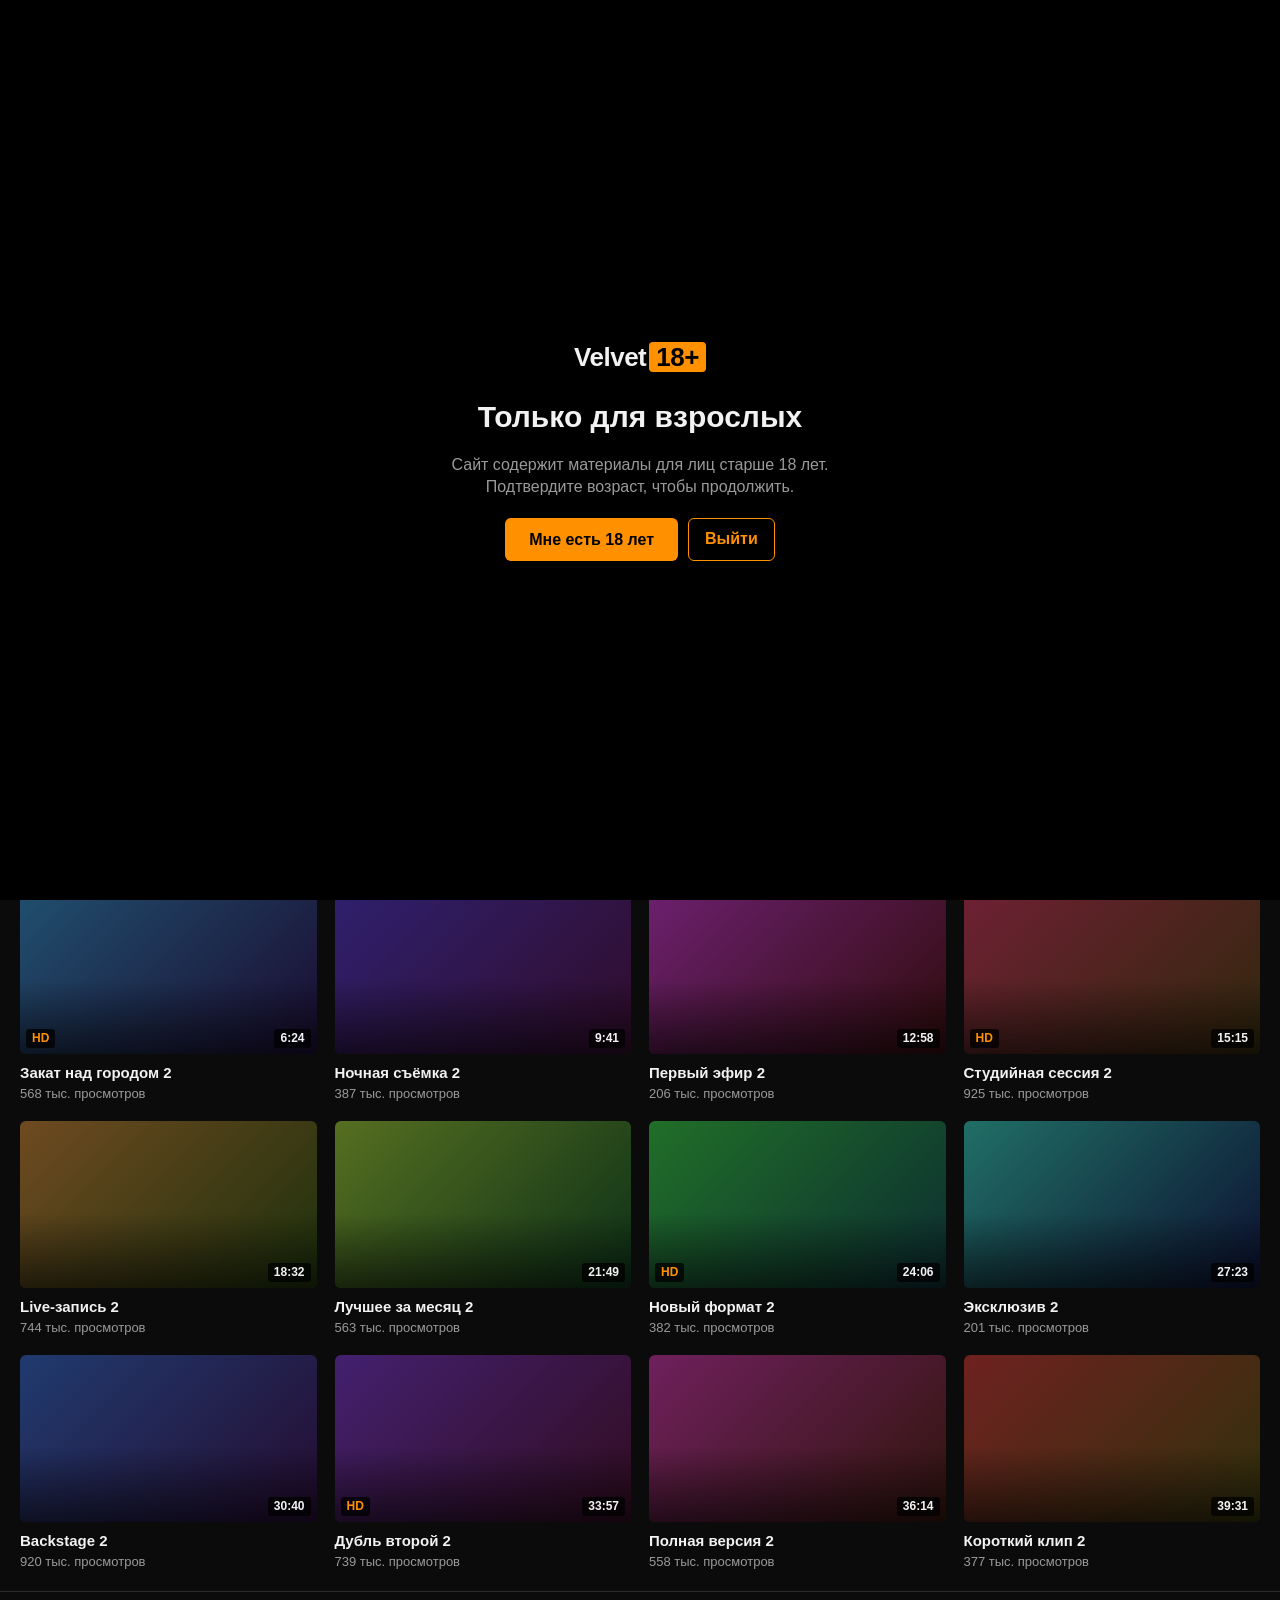
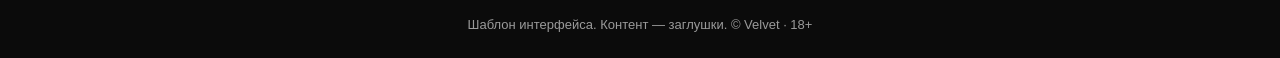
<file: index.html>
<!DOCTYPE html>
<html lang="ru">
<head>
<meta charset="utf-8">
<meta name="viewport" content="width=device-width, initial-scale=1, viewport-fit=cover">
<title>Velvet — видеоплатформа 18+</title>
<link rel="stylesheet" href="assets/css/styles.css">
</head>
<body>
<div class="gate" id="gate" role="dialog" aria-modal="true" aria-labelledby="gt">
  <div>
    <div class="logo" style="margin-bottom:20px">Velvet<b>18+</b></div>
    <h1 id="gt">Только для взрослых</h1>
    <p>Сайт содержит материалы для лиц старше 18 лет. Подтвердите возраст, чтобы продолжить.</p>
    <div class="row">
      <button class="yes" id="yes">Мне есть 18 лет</button>
      <a class="btn" href="about:blank" style="text-decoration:none">Выйти</a>
    </div>
  </div>
</div>

<header>
  <div class="logo">Velvet<b>Tube</b></div>
  <form class="search" id="sf" role="search">
    <input id="q" type="search" placeholder="Поиск видео" aria-label="Поиск видео">
    <button type="submit">Найти</button>
  </form>
  <button class="btn" type="button">Войти</button>
  <button class="btn" id="register-open" type="button" style="background:var(--accent);color:var(--accent-ink)">Регистрация</button>
</header>
<nav id="tabs" aria-label="Категории"></nav>

<main>
  <h2 id="title">Новое</h2>
  <div class="grid" id="grid"></div>
  <p class="empty hidden" id="empty">Ничего не найдено. Измените запрос или выберите другую категорию.</p>
</main>

<footer>Шаблон интерфейса. Контент — заглушки. © Velvet · 18+</footer>

<dialog id="dlg">
  <div class="player" id="pl">Здесь будет видеоплеер</div>
  <div class="dlg-body">
    <h3 id="dt" style="margin:0 0 4px"></h3>
    <div class="meta" id="dm"></div>
    <div style="margin-top:14px"><button class="btn" id="close" type="button">Закрыть</button></div>
  </div>
</dialog>


<dialog id="register-dialog" aria-labelledby="register-title">
  <form class="register-form" id="register-form">
    <button class="register-dismiss" type="button" id="register-close" aria-label="Закрыть">×</button>
    <p class="register-kicker">VELVET · 18+</p>
    <h2 id="register-title">Создать аккаунт</h2>
    <p class="register-intro">Укажите email и придумайте пароль.</p>
    <label for="register-email">Электронная почта</label>
    <input id="register-email" name="email" type="email" autocomplete="email" placeholder="name@example.com" required>
    <label for="register-password">Пароль</label>
    <input id="register-password" name="password" type="password" autocomplete="new-password" minlength="8" placeholder="Не менее 8 символов" required>
    <label for="register-confirm">Повторите пароль</label>
    <input id="register-confirm" name="confirm" type="password" autocomplete="new-password" minlength="8" placeholder="Введите пароль ещё раз" required>
    <p class="register-error hidden" id="register-error" role="alert"></p>
    <p class="register-success hidden" id="register-success" role="status">Форма заполнена. Подключите сервер регистрации, чтобы создать аккаунт.</p>
    <button class="register-submit" type="submit">Продолжить</button>
    <p class="register-note">Демонстрационная форма: аккаунт и пароль не сохраняются.</p>
  </form>
</dialog>
<script src="assets/js/app.js" defer></script>
</body>
</html>
</file>
<file: assets/css/styles.css>
:root{--bg:#000;--panel:#141414;--line:#2a2a2a;--text:#f2f2f2;--muted:#9a9a9a;--accent:#ff9000;--accent-ink:#000;color-scheme:dark;
box-sizing:border-box;padding-top:env(safe-area-inset-top,0px);padding-bottom:env(safe-area-inset-bottom,0px)}
@media (prefers-color-scheme:light){:root:not([data-theme="dark"]){--bg:#0b0b0b}}
*{box-sizing:border-box}
body{margin:0;background:var(--bg);color:var(--text);font-family:"Helvetica Neue",Arial,sans-serif;line-height:1.4}
header{position:sticky;top:env(safe-area-inset-top,0px);z-index:5;background:var(--bg);border-bottom:1px solid var(--line);display:flex;gap:16px;align-items:center;padding:12px 20px;flex-wrap:wrap}
.logo{font-weight:800;font-size:26px;letter-spacing:-.5px}
.logo b{background:var(--accent);color:var(--accent-ink);padding:0 7px;border-radius:4px;margin-left:3px}
.search{flex:1;min-width:200px;display:flex}
.search input{flex:1;background:var(--panel);border:1px solid var(--line);color:var(--text);padding:10px 14px;border-radius:6px 0 0 6px;font-size:15px}
.search button{background:var(--accent);color:var(--accent-ink);border:0;padding:0 18px;font-weight:700;border-radius:0 6px 6px 0;cursor:pointer}
.btn{background:transparent;border:1px solid var(--accent);color:var(--accent);padding:9px 16px;border-radius:6px;font-weight:700;cursor:pointer}
nav{display:flex;gap:8px;padding:12px 20px;overflow-x:auto;border-bottom:1px solid var(--line)}
nav button{background:var(--panel);color:var(--text);border:1px solid var(--line);padding:8px 14px;border-radius:20px;cursor:pointer;white-space:nowrap;font-size:14px}
nav button[aria-pressed="true"]{background:var(--accent);color:var(--accent-ink);border-color:var(--accent);font-weight:700}
nav button:focus-visible,.btn:focus-visible,.card:focus-visible,.search button:focus-visible{outline:2px solid #fff;outline-offset:2px}
main{padding:20px;max-width:1400px;margin:0 auto}
h2{font-size:20px;margin:0 0 14px;border-left:4px solid var(--accent);padding-left:10px}
.grid{display:grid;grid-template-columns:repeat(auto-fill,minmax(240px,1fr));gap:18px}
.card{background:none;border:0;color:inherit;text-align:left;padding:0;cursor:pointer;font:inherit}
.thumb{aspect-ratio:16/9;border-radius:6px;position:relative;overflow:hidden}
.thumb::after{content:"";position:absolute;inset:0;background:linear-gradient(transparent 55%,rgba(0,0,0,.6))}
.dur,.hd{position:absolute;bottom:6px;z-index:1;font-size:12px;font-weight:700;background:rgba(0,0,0,.75);padding:1px 6px;border-radius:3px}
.dur{right:6px}.hd{left:6px;color:var(--accent)}
.card h3{font-size:15px;margin:8px 0 2px;font-weight:600}
.card:hover h3{color:var(--accent)}
.meta{font-size:13px;color:var(--muted)}
.empty{color:var(--muted);padding:40px 0}
footer{border-top:1px solid var(--line);padding:24px 20px;color:var(--muted);font-size:13px;text-align:center}
dialog{background:var(--panel);color:var(--text);border:1px solid var(--line);border-radius:10px;padding:0;width:min(860px,94vw)}
dialog::backdrop{background:rgba(0,0,0,.85)}
.player{aspect-ratio:16/9;display:grid;place-items:center;color:#fff;font-size:15px;text-align:center;padding:20px}
.dlg-body{padding:16px 20px}
.gate{position:fixed;inset:0;z-index:20;background:#000;display:grid;place-items:center;padding:20px}
.gate div{max-width:440px;text-align:center}
.gate h1{font-size:30px;margin:0 0 10px}
.gate p{color:var(--muted)}
.gate .row{display:flex;gap:10px;justify-content:center;margin-top:20px}
.gate .yes{background:var(--accent);color:var(--accent-ink);border:0;padding:12px 24px;border-radius:6px;font-weight:800;cursor:pointer;font-size:16px}
.hidden{display:none}

/* Registration dialog */
#register-dialog{width:min(440px,94vw);max-height:90vh;overflow:auto;padding:0}
.register-form{position:relative;display:flex;flex-direction:column;gap:9px;padding:30px}
.register-form h2{margin:0;font-size:24px}
.register-kicker{color:var(--accent);font-size:12px;font-weight:800;letter-spacing:1.5px;margin:0 0 3px}
.register-intro,.register-note{color:var(--muted);font-size:13px;margin:0 0 8px}
.register-form label{font-size:13px;font-weight:700;margin-top:4px}
.register-form input{width:100%;background:#090909;border:1px solid var(--line);border-radius:6px;color:var(--text);padding:12px;font:inherit}
.register-form input:focus{outline:2px solid var(--accent);outline-offset:1px}
.register-dismiss{position:absolute;right:18px;top:16px;border:0;background:none;color:var(--muted);font-size:26px;cursor:pointer}
.register-submit{margin-top:8px;padding:12px;background:var(--accent);color:var(--accent-ink);border:0;border-radius:6px;font:inherit;font-weight:800;cursor:pointer}
.register-error{margin:2px 0;color:#ff7777;font-size:13px}
.register-success{margin:2px 0;color:#8ed9a0;font-size:13px}
.register-note{text-align:center;margin:2px 0 0;font-size:11px}
#register-open:focus-visible,.register-submit:focus-visible,.register-dismiss:focus-visible{outline:2px solid #fff;outline-offset:3px}
</file>
